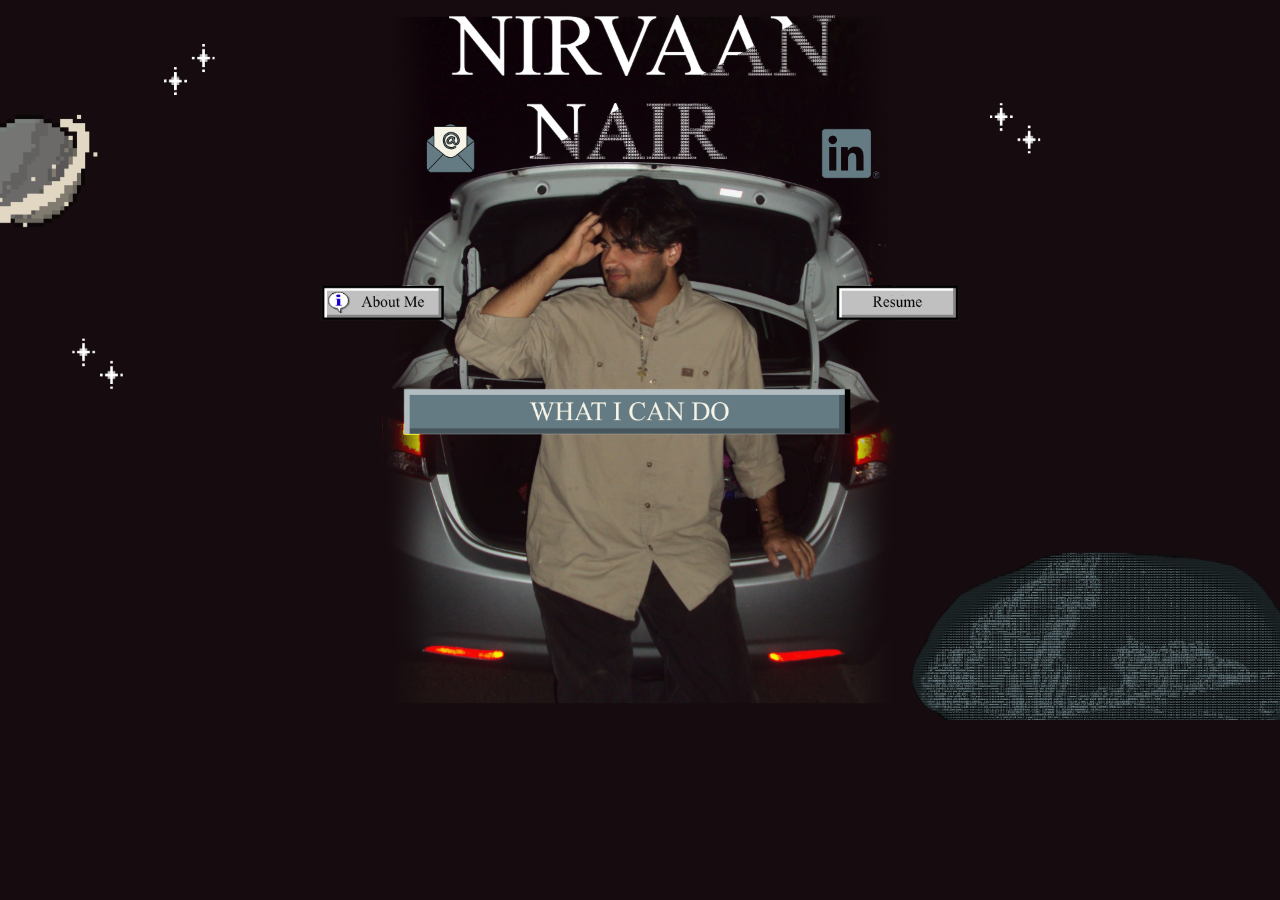
<file: docs/index.html>
<!DOCTYPE html>

<html>

<head>

<meta charset="utf-8" />
<meta name="generator" content="pandoc" />
<meta http-equiv="X-UA-Compatible" content="IE=EDGE" />

<meta name="viewport" content="width=device-width, initial-scale=1" />



<title>Nirvaan Nair</title>

<script src="site_libs/header-attrs-2.31/header-attrs.js"></script>

<style type="text/css">
  code{white-space: pre-wrap;}
  span.smallcaps{font-variant: small-caps;}
  span.underline{text-decoration: underline;}
  div.column{display: inline-block; vertical-align: top; width: 50%;}
  div.hanging-indent{margin-left: 1.5em; text-indent: -1.5em;}
  ul.task-list{list-style: none;}
      .display.math{display: block; text-align: center; margin: 0.5rem auto;}
  </style>







<link rel="stylesheet" href="css/style.css" type="text/css" />
<link rel="stylesheet" href="css/social-layout.css" type="text/css" />
<link rel="stylesheet" href="css/social.css" type="text/css" />
<link rel="stylesheet" href="css/marketing-layout.css" type="text/css" />




</head>

<body>







<div class="stage">
<div class="stage-bg"></div>
<div class="layer-planet" aria-hidden="true"></div>
<div class="layer-stars" aria-hidden="true"></div>
<div class="layer-star-title" aria-hidden="true"></div>
<a class="hotspot" id="btn-email" href="mailto:nirvaanbrandonnair@gmail.com" aria-label="Email nirvaanbrandonnair@gmail.com"></a>
<a class="hotspot" id="btn-linkedin" href="https://www.linkedin.com/in/nirvaanb/" target="_blank" rel="noopener" aria-label="LinkedIn profile"></a>
<a class="hotspot" id="btn-about" href="#about" aria-label="About Me" aria-expanded="false"></a>
<a class="hotspot" id="btn-resume" href="https://docs.google.com/document/d/1BuHe2JNfqPQ_-LlZUUDF_ZoVKEKmPYj0OKOq9jnPOgY" target="_blank" rel="noopener" aria-label="Resume"></a>
<button class="hotspot" id="btn-wicd" type="button" aria-haspopup="true" aria-expanded="false" aria-label="What I Can Do"></button>
<div id="wicd-window" hidden>
  <button class="hotspot" id="wicd-close" type="button" aria-label="Close menu"></button>
  <a class="hotspot" id="menu-social" href="social-media.html" aria-label="Social Media and Content Creation"></a>
  <a class="hotspot" id="menu-marketing" href="marketing.html" aria-label="Marketing Campaign Development"></a>
  <a class="hotspot" id="menu-data" href="https://nirvaanbn.github.io/r-portfolio/" target="_blank" rel="noopener" aria-label="Data Analysis and Visualization"></a>
</div>
<div class="preload" aria-hidden="true"></div>
</div>

<section class="about-panel" id="about-panel" aria-hidden="true" aria-labelledby="about-title">
<div class="about-inner">
<button class="about-close" id="about-close" type="button" aria-label="Close About Me"></button>
<h1 class="about-title" id="about-title">About Me</h1>

<!-- To add a portrait: put the file in assets/ and uncomment this line.
<img class="about-photo" src="assets/about-portrait.jpg" alt="Nirvaan Nair">
-->

<div class="about-copy">
<p>Hi, I&rsquo;m Nirvaan! I&rsquo;m from San Francisco and grew up in the Bay Area. My background was originally in education with an emphasis on teaching strategies for children on the Autism spectrum, an experience that deeply shaped how I think about communication.</p>

<p>While preparing for a future in education, I took a class called Intercultural Communication at community college. Throughout the class and several others, <strong>I realized that I could turn my personal interests, such as celebrity/influencer culture, social media, and public speaking, into a real career. In the process, I discovered a genuine passion for communications.</strong></p>

<p>The very next quarter, I started applying to four-year universities for a degree in Communication.</p>

<p><strong>My years spent in special education and teaching have given me a well-rounded set of tools for Communications.</strong> One such tool has been the ability to intimately connect with an audience by deeply understanding their needs. This was a requirement for connecting with students and showing them the value in what they were learning. This skill set translates directly to relationship management on the B2C level.</p>

<p>Today, I am in my last quarter attending UC Davis for a bachelor&rsquo;s in Communication (with a minor in Data in Society). I am the president of two student organizations and the communications coordinator for the UC Davis AI Game and Governance Lab, which researches AI development and policy. I&rsquo;ve also just completed both a Marketing/PR internship and an Amazon Data Analytics &amp; Optimization internship over the summer of 2026.</p>
</div>
</div>
</section>
<script src="js/wicd.js"></script>



<!-- code folding -->



</body>
</html>
</file>
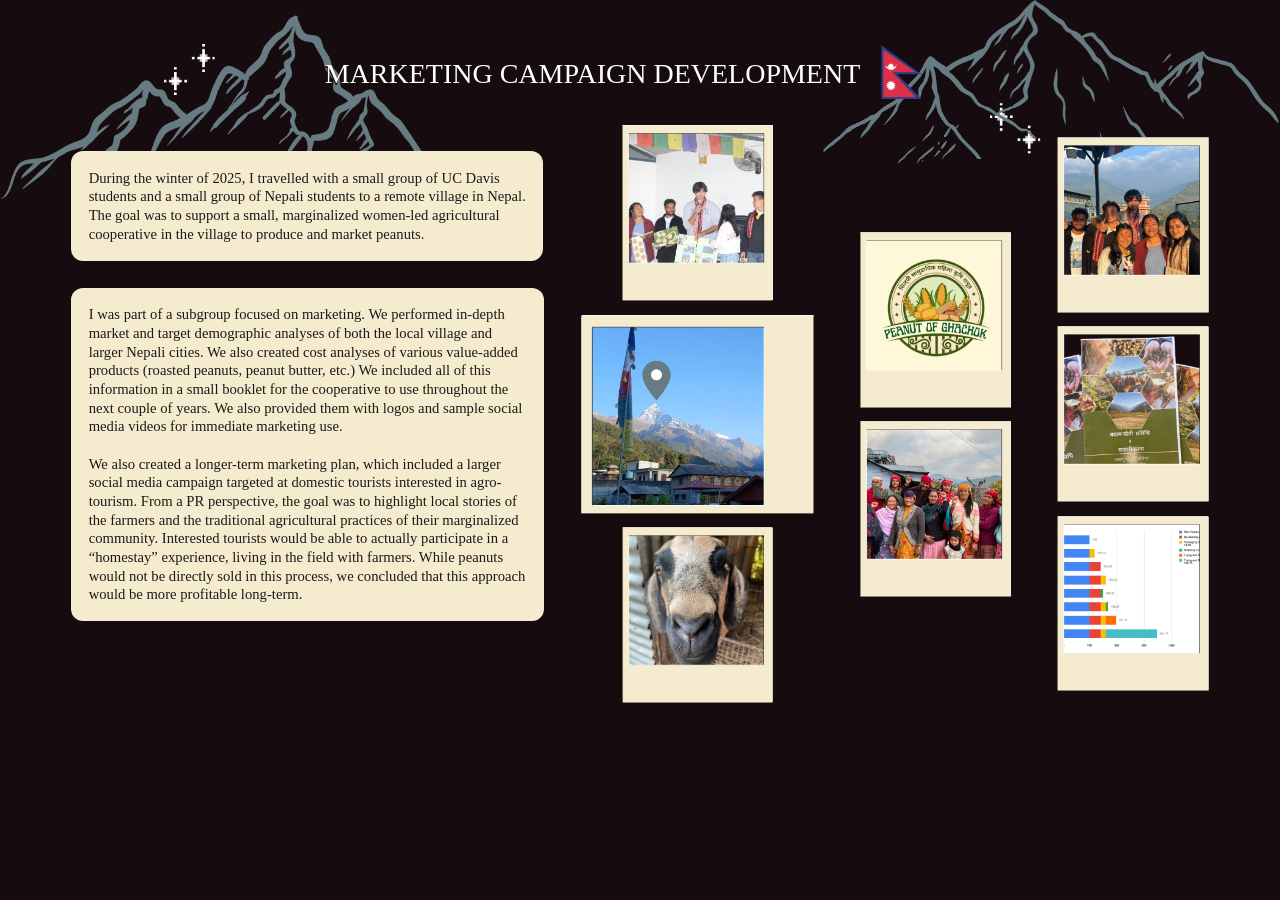
<file: docs/marketing.html>
<!DOCTYPE html>

<html>

<head>

<meta charset="utf-8" />
<meta name="generator" content="pandoc" />
<meta http-equiv="X-UA-Compatible" content="IE=EDGE" />

<meta name="viewport" content="width=device-width, initial-scale=1" />



<title>Marketing Campaign Development — Nirvaan Nair</title>

<script src="site_libs/header-attrs-2.31/header-attrs.js"></script>

<style type="text/css">
  code{white-space: pre-wrap;}
  span.smallcaps{font-variant: small-caps;}
  span.underline{text-decoration: underline;}
  div.column{display: inline-block; vertical-align: top; width: 50%;}
  div.hanging-indent{margin-left: 1.5em; text-indent: -1.5em;}
  ul.task-list{list-style: none;}
      .display.math{display: block; text-align: center; margin: 0.5rem auto;}
  </style>







<link rel="stylesheet" href="css/style.css" type="text/css" />
<link rel="stylesheet" href="css/social-layout.css" type="text/css" />
<link rel="stylesheet" href="css/social.css" type="text/css" />
<link rel="stylesheet" href="css/marketing-layout.css" type="text/css" />




</head>

<body>







<div class="mkt-stage">

<div class="mkt-star" aria-hidden="true"></div>
<div class="mkt-art mkt-mtn-l" aria-hidden="true"></div>
<div class="mkt-art mkt-mtn-r" aria-hidden="true"></div>
<div class="mkt-art mkt-flag" role="img" aria-label="Flag of Nepal"></div>

<h1 class="mkt-title">Marketing Campaign Development</h1>

<div class="mkt-box mkt-box1">
<p>During the winter of 2025, I travelled with a small group of UC Davis students
and a small group of Nepali students to a remote village in Nepal. The goal was
to support a small, marginalized women-led agricultural cooperative in the
village to produce and market peanuts.</p>
</div>

<div class="mkt-box mkt-box2">
<p>I was part of a subgroup focused on marketing. We performed in-depth market
and target demographic analyses of both the local village and larger Nepali
cities. We also created cost analyses of various value-added products (roasted
peanuts, peanut butter, etc.) We included all of this information in a small
booklet for the cooperative to use throughout the next couple of years. We also
provided them with logos and sample social media videos for immediate marketing
use.</p>

<p>We also created a longer-term marketing plan, which included a larger social
media campaign targeted at domestic tourists interested in agro-tourism. From a
PR perspective, the goal was to highlight local stories of the farmers and the
traditional agricultural practices of their marginalized community. Interested
tourists would be able to actually participate in a &ldquo;homestay&rdquo;
experience, living in the field with farmers. While peanuts would not be
directly sold in this process, we concluded that this approach would be more
profitable long-term.</p>
</div>

<div class="mkt-photo mkt-photo-1" role="img" aria-label="Handing peanut products to cooperative members"></div>
<div class="mkt-photo mkt-photo-2" role="img" aria-label="The student team in Nepal"></div>
<div class="mkt-photo mkt-photo-3" role="img" aria-label="Peanut of Ghachok cooperative logo"></div>
<div class="mkt-photo mkt-photo-4" role="img" aria-label="View of the Himalayas from the village"></div>
<div class="mkt-photo mkt-photo-5" role="img" aria-label="Poster board of the marketing plan"></div>
<div class="mkt-photo mkt-photo-6" role="img" aria-label="Members of the women-led cooperative"></div>
<div class="mkt-photo mkt-photo-7" role="img" aria-label="A goat in the village"></div>
<div class="mkt-photo mkt-photo-8" role="img" aria-label="Cost analysis chart"></div>

<a class="mkt-pin" href="https://maps.app.goo.gl/Ra7ZHM5FvUzm8ws57"
   target="_blank" rel="noopener" aria-label="Ghachok, Nepal on Google Maps"></a>

</div>



<!-- code folding -->



</body>
</html>
</file>
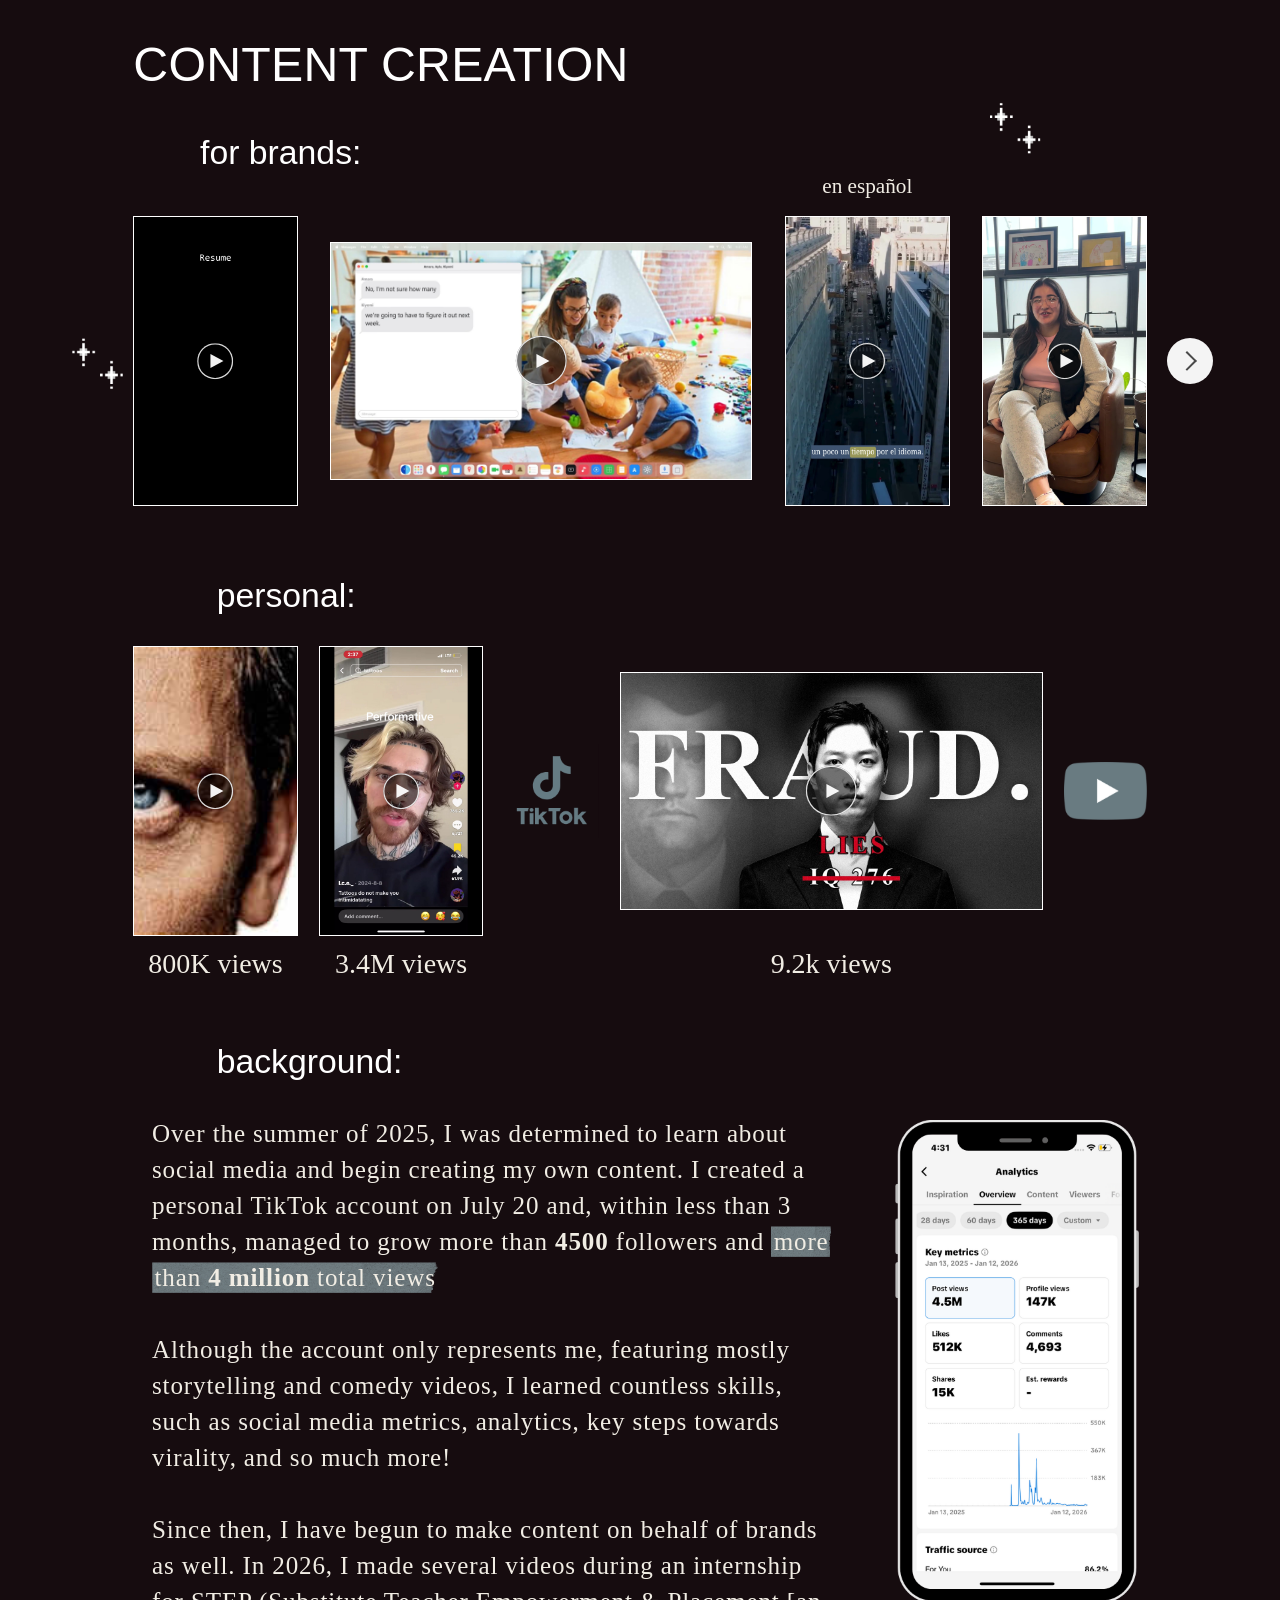
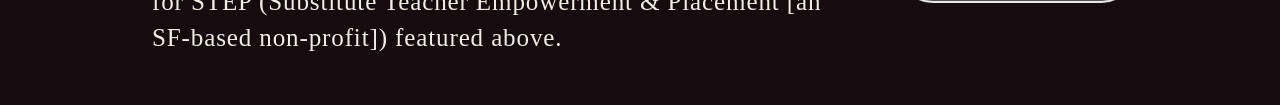
<file: docs/social-media.html>
<!DOCTYPE html>

<html>

<head>

<meta charset="utf-8" />
<meta name="generator" content="pandoc" />
<meta http-equiv="X-UA-Compatible" content="IE=EDGE" />

<meta name="viewport" content="width=device-width, initial-scale=1" />



<title>Social Media &amp; Content Creation — Nirvaan Nair</title>

<script src="site_libs/header-attrs-2.32/header-attrs.js"></script>

<style type="text/css">
  code{white-space: pre-wrap;}
  span.smallcaps{font-variant: small-caps;}
  span.underline{text-decoration: underline;}
  div.column{display: inline-block; vertical-align: top; width: 50%;}
  div.hanging-indent{margin-left: 1.5em; text-indent: -1.5em;}
  ul.task-list{list-style: none;}
      .display.math{display: block; text-align: center; margin: 0.5rem auto;}
  </style>







<link rel="stylesheet" href="css/style.css" type="text/css" />
<link rel="stylesheet" href="css/social-layout.css" type="text/css" />
<link rel="stylesheet" href="css/social.css" type="text/css" />
<link rel="stylesheet" href="css/marketing-layout.css" type="text/css" />




</head>

<body>








<div class="social-stage">
<div class="social-canvas">

<h1 class="soc-title">Content Creation</h1>

<!-- ---------------- for brands ---------------- -->
<h2 class="soc-label soc-label-brands">for brands:</h2>
<p class="soc-note soc-note-espanol">en espa&ntilde;ol</p>

<figure class="soc-item soc-b1">
  <div class="soc-frame">
    <button class="soc-play" type="button"
            data-kind="inline" data-src="assets/1.mp4" data-aspect="portrait"
            aria-label="Play STEP brand video 1">
      <img src="assets/social-poster-b1.jpg" alt="" loading="lazy">
    </button>
  </div>
  <figcaption></figcaption>
</figure>

<figure class="soc-item soc-b2">
  <div class="soc-frame">
    <button class="soc-play" type="button"
            data-kind="inline" data-src="assets/2.mp4" data-aspect="landscape"
            aria-label="Play STEP brand video 2">
      <img src="assets/social-poster-b2.jpg" alt="" loading="lazy">
    </button>
  </div>
  <figcaption></figcaption>
</figure>

<figure class="soc-item soc-b3">
  <div class="soc-frame">
    <button class="soc-play" type="button"
            data-kind="inline" data-src="assets/3.mp4" data-aspect="portrait"
            aria-label="Play STEP brand video 3, en espanol">
      <img src="assets/social-poster-b3.jpg" alt="" loading="lazy">
    </button>
  </div>
  <figcaption></figcaption>
</figure>

<figure class="soc-item soc-b4">
  <div class="soc-frame">
    <button class="soc-play" type="button"
            data-kind="inline" data-src="assets/4.mp4" data-aspect="portrait"
            aria-label="Play STEP brand video 4, en espanol">
      <img src="assets/social-poster-b4.jpg" alt="" loading="lazy">
    </button>
  </div>
  <figcaption></figcaption>
</figure>

<span class="soc-arrow" aria-hidden="true"></span>

<!-- ---------------- personal ---------------- -->
<h2 class="soc-label soc-label-personal">personal:</h2>

<figure class="soc-item soc-p1">
  <div class="soc-frame">
    <button class="soc-play" type="button"
            data-kind="embed" data-src="https://www.tiktok.com/embed/v2/7550457731962948894" data-aspect="portrait"
            aria-label="Play TikTok video, 800K views">
      <img src="assets/social-poster-p1.jpg" alt="" loading="lazy">
    </button>
  </div>
  <figcaption>800K views</figcaption>
</figure>

<figure class="soc-item soc-p2">
  <div class="soc-frame">
    <button class="soc-play" type="button"
            data-kind="embed" data-src="https://www.tiktok.com/embed/v2/7529656863948836126" data-aspect="portrait"
            aria-label="Play TikTok video, 3.4M views">
      <img src="assets/social-poster-p2.jpg" alt="" loading="lazy">
    </button>
  </div>
  <figcaption>3.4M views</figcaption>
</figure>

<figure class="soc-item soc-p3">
  <div class="soc-frame">
    <button class="soc-play" type="button"
            data-kind="embed" data-src="https://www.youtube.com/embed/7u2vRZPTEVk?autoplay=1" data-aspect="landscape"
            aria-label="Play YouTube video, 9.2k views">
      <img src="assets/social-poster-p3.jpg" alt="" loading="lazy">
    </button>
  </div>
  <figcaption>9.2k views</figcaption>
</figure>

<a class="soc-logo soc-logo-tiktok" href="https://www.tiktok.com/@airpodsfannirvaan"
   target="_blank" rel="noopener" aria-label="TikTok profile"></a>
<a class="soc-logo soc-logo-youtube" href="https://www.youtube.com/@nirvracker"
   target="_blank" rel="noopener" aria-label="YouTube channel"></a>

<!-- ---------------- background ---------------- -->
<h2 class="soc-label soc-label-background">background:</h2>

<div class="soc-copy">
<p>Over the summer of 2025, I was determined to learn about social media and
begin creating my own content. I created a personal TikTok account on July 20
and, within less than 3 months, managed to grow more than <strong>4500</strong>
followers and <mark>more than <strong>4 million</strong> total views</mark></p>

<p>Although the account only represents me, featuring mostly storytelling and
comedy videos, I learned countless skills, such as social media metrics,
analytics, key steps towards virality, and so much more!</p>

<p>Since then, I have begun to make content on behalf of brands as well. In
2026, I made several videos during an internship for STEP (Substitute Teacher
Empowerment &amp; Placement [an SF-based non-profit]) featured above.</p>
</div>

<img class="soc-phone" src="assets/social-phone.png"
     alt="TikTok analytics: 4.5M post views, 147K profile views, 512K likes">

</div>
</div>
<div class="soc-lightbox" id="soc-lightbox" role="dialog" aria-modal="true" aria-label="Video player" hidden>
  <div class="soc-lb-media" id="soc-lb-media">
    <button class="soc-lb-close" id="soc-lb-close" type="button" aria-label="Close video"></button>
  </div>
</div>
<script src="js/social.js"></script>



<!-- code folding -->



</body>
</html>
</file>
<file: docs/css/style.css>
/* ---------- page basics ---------- */
:root {
  --font-serif: "Times New Roman", Times, serif;

  --font-agrandir: "Agrandir", "Century Gothic", "Futura", "Avenir Next",
                   "Trebuchet MS", sans-serif;
}

html,
body {
  margin: 0;
  padding: 0;
  background: #160c0f;
  font-family: var(--font-serif);
}

/* Neutralize R Markdown's default 940px container */
.main-container {
  max-width: none !important;
  width: 100%;
  margin: 0 !important;
  padding: 0 !important;
}

.main-container:has(.stage) {
  display: flex;
  align-items: center;
  justify-content: center;
  min-height: 100vh;
}

/* ---------- the 16:9 stage (landing page) ---------- */
.stage {
  position: relative;
  flex: none;
  width: 100%;
  aspect-ratio: 16 / 9;
  background: #160c0f;
}

.stage-bg {
  position: absolute;
  inset: 0;
  background: url("../assets/bg-home.png") center / 100% 100% no-repeat;
}

.layer-stars,
.layer-star-title,
.layer-planet {
  position: absolute;
  pointer-events: none;
  background: center / 100% 100% no-repeat;
}
.layer-stars {
  inset: 0;
  background-image: url("../assets/layer-stars.png");
}
.layer-star-title { /* rect (246,66) 76x76 */
  left: 12.8125%; top: 6.1111%; width: 3.9583%; height: 7.0370%;
  background-image: url("../assets/layer-star-title.png");
}
.layer-planet { /* rect (0,110) 268x238 */
  left: 0; top: 10.1852%; width: 13.9583%; height: 22.0370%;
  background-image: url("../assets/layer-planet.png");
}
.stage p { margin: 0; } /* pandoc sometimes wraps inline HTML in <p> */

.stage-bg::before,
.stage-bg::after {
  content: "";
  position: absolute;
  pointer-events: none;
  background: center / 100% 100% no-repeat;
}
.stage-bg::before { /* NIRVAAN */
  left: 35.0695%; top: 2.1152%; width: 30.1615%; height: 8.4417%;
  background-image: url("../assets/title-line1.png");
}
.stage-bg::after { /* NAIR */
  left: 41.1689%; top: 14.2650%; width: 15.6492%; height: 7.7829%;
  background-image: url("../assets/title-line2.png");
}

/* ---------- hotspot = image button overlay ---------- */
.hotspot {
  position: absolute;
  display: block;
  padding: 0;
  border: 0;
  background-color: transparent;
  background-position: center;
  background-size: 100% 100%;
  background-repeat: no-repeat;
  cursor: pointer;
}
.hotspot:focus-visible {
  outline: 2px solid #f2ecd8;
  outline-offset: 2px;
}
[hidden] { display: none !important; }

/* email — rect (376,185) 336x75 */
#btn-email {
  left: 19.5833%; top: 17.1296%; width: 17.5%; height: 6.9444%;
  background-image: url("../assets/btn-email.png");
}
#btn-email:hover,
#btn-email:focus-visible { background-image: url("../assets/btn-email-hover.png"); }

/* linkedin — rect (1231,192) 89x77 */
#btn-linkedin {
  left: 64.1146%; top: 17.7778%; width: 4.6354%; height: 7.1296%;
  background-image: url("../assets/btn-linkedin.png");
}
#btn-linkedin:hover,
#btn-linkedin:focus-visible { background-image: url("../assets/btn-linkedin-hover.png"); }

/* about me — rect (481,428) 186x53 */
#btn-about {
  left: 25.0521%; top: 39.6296%; width: 9.6875%; height: 4.9074%;
  background-image: url("../assets/btn-about.png");
}
#btn-about:hover,
#btn-about:focus-visible { background-image: url("../assets/btn-about-hover.png"); }

/* resume — rect (1254,428) 185x53 */
#btn-resume {
  left: 65.3125%; top: 39.6296%; width: 9.6354%; height: 4.9074%;
  background-image: url("../assets/btn-resume.png");
}
#btn-resume:hover,
#btn-resume:focus-visible { background-image: url("../assets/btn-resume-hover.png"); }

#btn-wicd {
  left: 31.4583%; top: 53.8889%; width: 35.0521%; height: 6.4815%;
  background-image: url("../assets/btn-wicd.png");
}
#btn-wicd:hover,
#btn-wicd:focus-visible { background-image: url("../assets/btn-wicd-hover.png"); }

/* ---------- WICD popup window — rect (711,582) 498x498 ---------- */
#wicd-window {
  position: absolute;
  left: 37.0312%; top: 53.8889%; width: 25.9375%; height: 46.1111%;
  background: url("../assets/wicd-window.png") center / 100% 100% no-repeat;
}

#wicd-close { /* the X in the title bar */
  left: 89.5582%; top: 1.6064%; width: 6.6265%; height: 6.6265%;
}
#menu-social {
  left: 17.4699%; top: 15.4618%; width: 65.0602%; height: 17.6707%;
}
#menu-social:hover,
#menu-social:focus-visible { background-image: url("../assets/btn-menu-social-hover.png"); }
#menu-marketing {
  left: 17.4699%; top: 45.1807%; width: 65.0602%; height: 17.4699%;
}
#menu-marketing:hover,
#menu-marketing:focus-visible { background-image: url("../assets/btn-menu-marketing-hover.png"); }
#menu-data {
  left: 17.4699%; top: 74.6988%; width: 65.0602%; height: 17.6707%;
}
#menu-data:hover,
#menu-data:focus-visible { background-image: url("../assets/btn-menu-data-hover.png"); }

.preload {
  position: absolute;
  width: 1px; height: 1px;
  left: -10px; top: -10px;
  visibility: hidden;
  background-image:
    url("../assets/btn-email-hover.png"),
    url("../assets/btn-linkedin-hover.png"),
    url("../assets/btn-about-hover.png"),
    url("../assets/btn-resume-hover.png"),
    url("../assets/btn-wicd-hover.png"),
    url("../assets/wicd-window.png"),
    url("../assets/btn-menu-social-hover.png"),
    url("../assets/btn-menu-marketing-hover.png"),
    url("../assets/btn-menu-data-hover.png"),
    url("../assets/btn-close.png");
}

/* ---------- inner pages (Social Media etc.) ---------- */
.page {
  min-height: 100vh;
  box-sizing: border-box;
  /* 55px from the top at full 1920 width */
  padding: calc(100vw * 55 / 1920) 6vw 6vh;
  background: url("../assets/bg-page.png") center / cover no-repeat fixed #160c0f;
}
.page-title {
  margin: 0;
  text-align: center;
  color: #ffffff;
  font-family: "Times New Roman", Times, serif;
  font-weight: 400;

  font-size: clamp(34px, 4.8611vw, 120px);
  line-height: 1.4;
}
.page-content {
  max-width: 900px;
  margin: 6vh auto 0;
  color: #f1ede4;
  font-size: clamp(16px, 1.35vw, 26px);
  line-height: 1.6;
}

.stage {
  transition: transform 0.9s cubic-bezier(0.4, 0, 0.2, 1) 0.25s;
}
body.about-open .stage {
  transform: translateX(-19.5833%);
  transition-delay: 0.3s;
}

#btn-about,
#btn-resume,
#btn-wicd {
  transition: opacity 0.35s ease 1.15s, visibility 0s linear 1.15s;
}
body.about-open #btn-about,
body.about-open #btn-resume,
body.about-open #btn-wicd {
  opacity: 0;
  visibility: hidden;
  transition: opacity 0.35s ease, visibility 0s linear 0.35s;
}

/* ---------- the text panel, right of the divider ---------- */
.about-panel {
  position: absolute;
  top: 0;
  bottom: 0;
  left: 51.5%;
  right: 2.75%;
  display: flex;
  flex-direction: column;
  box-sizing: border-box;
  border-left: 2px solid rgba(241, 237, 228, 0.45); /* the divider */

  background: rgba(22, 12, 15, 0.95);
  padding: 3vh 2vw;
  opacity: 0;
  visibility: hidden;
  transition: opacity 0.3s ease, visibility 0s linear 0.3s;
}
body.about-open .about-panel {
  opacity: 1;
  visibility: visible;
  transition: opacity 0.5s ease 1.25s, visibility 0s linear 1.25s;
}

.main-container:has(.stage) { position: relative; }

.about-inner {
  display: flex;
  flex-direction: column;
  min-height: 0;
  width: min(100%, 34vw);
  margin: auto;
}

.about-close {
  align-self: flex-end;
  flex: none;
  width: clamp(22px, 1.46vw, 34px);
  aspect-ratio: 28 / 29;
  padding: 0;
  border: 0;
  cursor: pointer;
  background: url("../assets/btn-close.png") center / 100% 100% no-repeat;
}
.about-close:hover,
.about-close:focus-visible { filter: brightness(1.15); }

.about-title {
  margin: 0 0 4vh;
  color: #ffffff;
  font-family: "Times New Roman", Times, serif;
  font-weight: 400;
  font-size: clamp(28px, 3.2vw, 62px);
  line-height: 1.15;
}
.about-copy {
  overflow-y: auto;
  min-height: 0;
  color: #f1ede4;
  font-family: "Times New Roman", Times, serif;
  font-size: clamp(17px, 1.1vw, 21px); /* ~14pt at laptop widths */
  line-height: 1.55;
}
.about-copy p { margin: 0 0 0.9em; }

.about-copy { scrollbar-width: thin; scrollbar-color: rgba(241,237,228,0.35) transparent; }
.about-copy::-webkit-scrollbar { width: 8px; }
.about-copy::-webkit-scrollbar-track { background: transparent; }
.about-copy::-webkit-scrollbar-thumb {
  background: rgba(241, 237, 228, 0.3);
  border-radius: 4px;
}
.about-copy::-webkit-scrollbar-thumb:hover { background: rgba(241, 237, 228, 0.5); }

@media (prefers-reduced-motion: reduce) {
  .stage, .about-panel, #btn-about, #btn-resume, #btn-wicd { transition: none !important; }
}
.about-photo {
  max-width: 40%;
  float: right;
  margin: 0 0 1em 1.2em;
}

body.page-exit .stage-bg,
body.page-exit #wicd-window,
body.page-exit .hotspot,
body.page-exit #btn-about,
body.page-exit #btn-resume,
body.page-exit #btn-wicd {
  opacity: 0;

  transition: opacity 0.35s ease, visibility 0s linear 0.35s;
}
.layer-planet {
  transition: transform 0.9s cubic-bezier(0.4, 0, 0.2, 1);
}
body.page-exit .layer-planet {
  transform: translateX(-130%);
}

body.page-exit.exit-social .layer-star-title {
  opacity: 0;
  transition: opacity 0.35s ease, visibility 0s linear 0.35s;
}

@media (prefers-reduced-motion: reduce) {
  .layer-planet { transition: none !important; }
}
</file>
<file: docs/css/social-layout.css>
/* ============================================================
   SOCIAL MEDIA + CONTENT CREATION page
   GENERATED by tools/build_social_css.py -- edit that, not this.
   Canvas 1920x2558. Content band x200-1720
   (centred on 960); box scale 1.0952x the mockup.
   ============================================================ */
.social-stage {
  /* scales the layout, stars excluded */
  --soc-scale: 1;
  position: relative;
  width: 100%;
  aspect-ratio: 1920 / calc(2558 * var(--soc-scale));
  margin: 0 auto;
  /* stars match the landing page, so the hand-off lines up */
  background: url("../assets/layer-stars.png") top left / 100% auto no-repeat #160c0f;
}
.social-canvas {
  position: absolute; top: 0; left: 0;
  width: 100%;
  aspect-ratio: 1920 / 2558;
  transform: scale(var(--soc-scale));
  transform-origin: 50% 0;
}
.social-canvas > * { position: absolute; margin: 0; }

/* ---------- headings and labels ---------- */
.soc-title {
  left: 10.4167%; top: 2.3456%;
  font-family: var(--font-agrandir); font-weight: 400;
  text-transform: uppercase; letter-spacing: 0.005em;
  font-size: 3.7708vw; line-height: 1; color: #fff;      /* 50pt */
}
.soc-label {
  font-family: var(--font-agrandir); font-weight: 400;
  font-size: 2.6396vw; line-height: 1; color: #fff;      /* 35pt */
}
.soc-label-brands     { left: 15.6250%; top: 7.9750%; }
.soc-label-personal   { left: 16.9271%; top: 33.9719%; }
.soc-label-background { left: 16.9271%; top: 61.2979%; }
.soc-note {
  font-family: var(--font-serif); color: #f1ede4;
  font-size: 1.6592vw; line-height: 1;                 /* 22pt */
  transform: translateX(-50%);
}
.soc-note-espanol { left: 67.7579%; top: 10.3206%; }

/* ---------- video frames ---------- */
.soc-frame {
  width: 100%; height: 100%;
  box-sizing: border-box;
  border: max(1px, 0.156vw) solid #fff;   /* 3px on the mockup canvas */
  background: #000;
  overflow: hidden;
}
.soc-item figcaption {
  position: absolute; left: 50%; transform: translate(-50%, -50%);
  white-space: nowrap;
  font-family: var(--font-serif); color: #f1ede4;
  font-size: 2.1871vw; line-height: 1;                 /* 29pt */
}
.soc-b1 { left: 10.4167%; top: 12.6661%; width: 12.8348%; height: 16.9980%; }
.soc-b1 figcaption { top: 109.6594%; }
.soc-b2 { left: 25.7961%; top: 14.1647%; width: 32.9712%; height: 14.0009%; }
.soc-b2 figcaption { top: 122.4305%; }
.soc-b3 { left: 61.3120%; top: 12.6661%; width: 12.8919%; height: 16.9980%; }
.soc-b3 figcaption { top: 109.6594%; }
.soc-b4 { left: 76.7485%; top: 12.6661%; width: 12.8348%; height: 16.9980%; }
.soc-b4 figcaption { top: 109.6594%; }
.soc-p1 { left: 10.4167%; top: 37.8812%; width: 12.8348%; height: 16.9980%; }
.soc-p1 figcaption { top: 109.6594%; }
.soc-p2 { left: 24.9182%; top: 37.8812%; width: 12.8348%; height: 16.9980%; }
.soc-p2 figcaption { top: 109.6594%; }
.soc-p3 { left: 48.4301%; top: 39.3797%; width: 33.0283%; height: 14.0009%; }
.soc-p3 figcaption { top: 122.4305%; }

/* ---------- logos and the decorative arrow ---------- */
.soc-logo { background: center / 100% 100% no-repeat; }
.soc-logo-tiktok { left: 39.4196%; top: 43.6241%; width: 7.3438%; height: 5.5121%;
                     background-image: url("../assets/social-tiktok.png"); }
.soc-logo-youtube { left: 83.1250%; top: 44.6601%; width: 6.4583%; height: 3.4402%;
                     background-image: url("../assets/social-youtube.png"); }
.soc-logo:hover, .soc-logo:focus-visible { filter: brightness(1.2); }
.soc-arrow {
  left: 91.1458%; top: 19.7969%; width: 3.6458%; aspect-ratio: 1;
  border-radius: 50%; background: #f4f4f4;
}
.soc-arrow::after {
  content: ""; position: absolute; left: 44%; top: 50%;
  width: 26%; height: 26%;
  border-right: 0.18vw solid #4a4a4a; border-top: 0.18vw solid #4a4a4a;
  transform: translate(-50%, -50%) rotate(45deg);
}

/* ---------- background copy ---------- */
.soc-copy {
  left: 11.8750%; top: 65.4418%; width: 53.1250%;
  font-family: var(--font-serif); color: #f1ede4;
  font-size: 1.9608vw; line-height: 1.4343;  /* 26pt */
  /* the Canva text is tracked out; without this it wraps ~10% short */
  letter-spacing: 0.034em;
}
.soc-copy p { margin: 0 0 1.4343em; }
.soc-copy p:last-child { margin-bottom: 0; }
.soc-copy mark {
  background: url("../assets/social-highlighter.png") center / 100% 100% no-repeat;
  color: inherit; padding: 0.08em 0.1em;
  box-decoration-break: clone; -webkit-box-decoration-break: clone;
}
.soc-phone { left: 69.8958%; top: 65.6763%; width: 19.1146%; height: 28.3425%; }
</file>
<file: docs/css/social.css>
.soc-play {
  display: block;
  position: relative;
  width: 100%; height: 100%;
  margin: 0; padding: 0; border: 0;
  background: #000;
  cursor: pointer;
}
.soc-play img {
  display: block;
  width: 100%; height: 100%;
  object-fit: cover;
  object-position: center;
}
.soc-play::before,
.soc-play::after { content: ""; position: absolute; pointer-events: none; }
.soc-play::before {                       /* disc */
  left: 50%; top: 50%;
  width: 22%; aspect-ratio: 1;
  transform: translate(-50%, -50%);
  border-radius: 50%;
  background: rgba(0, 0, 0, 0.55);
  box-shadow: 0 0 0 max(1px, 0.1vw) rgba(255, 255, 255, 0.85) inset;
  transition: background 0.2s ease;
}
.soc-play::after {                        /* triangle, nudged for optical centre */
  left: 50%; top: 50%;
  width: 0; height: 0;
  transform: translate(-35%, -50%);
  border-left: 1.05vw solid rgba(255, 255, 255, 0.95);
  border-top: 0.62vw solid transparent;
  border-bottom: 0.62vw solid transparent;
}
.soc-b2 .soc-play::before,
.soc-p3 .soc-play::before { width: 12%; }   /* landscape frames are wider */
.soc-play:hover::before,
.soc-play:focus-visible::before { background: rgba(0, 0, 0, 0.75); }
.soc-play:focus-visible { outline: 2px solid #f2ecd8; outline-offset: 2px; }

.soc-inline-video {
  display: block;
  width: 100%; height: 100%;
  object-fit: cover;
  background: #000;
}

/* the copy's scrollbar, kept understated */
.soc-copy { scrollbar-width: thin; scrollbar-color: rgba(241,237,228,0.35) transparent; }

.soc-lightbox {
  position: fixed;
  inset: 0;
  z-index: 1000;
  display: flex;
  align-items: center;
  justify-content: center;
  background: rgba(10, 6, 7, 0.92);
  opacity: 0;
  visibility: hidden;
  transition: opacity 0.25s ease, visibility 0s linear 0.25s;
}
.soc-lightbox.is-open {
  opacity: 1;
  visibility: visible;
  transition: opacity 0.25s ease, visibility 0s linear;
}
.soc-lb-media {
  position: relative;
  background: #000;
  box-shadow: 0 0 0 2px rgba(255, 255, 255, 0.9);  /* the same white edge */
}
.soc-lb-media[data-aspect="portrait"] {
  aspect-ratio: 9 / 16;
  height: min(86vh, calc(92vw * 16 / 9));
}
.soc-lb-media[data-aspect="landscape"] {
  aspect-ratio: 16 / 9;
  width: min(92vw, 1500px, calc(86vh * 16 / 9));
}
.soc-lb-media > iframe,
.soc-lb-media > video {
  display: block;
  width: 100%; height: 100%;
  border: 0;
  background: #000;
}
.soc-lb-media > video { object-fit: contain; }   /* never crop during playback */
.soc-lb-close {
  position: absolute;
  right: 0; top: 0;
  transform: translate(38%, -38%);
  width: clamp(28px, 2.2vw, 44px);
  aspect-ratio: 28 / 29;
  padding: 0; border: 0;
  cursor: pointer;
  background: url("../assets/btn-close.png") center / 100% 100% no-repeat;
}
.soc-lb-close:hover,
.soc-lb-close:focus-visible { filter: brightness(1.15); }
body.soc-lb-open { overflow: hidden; }

@media (prefers-reduced-motion: reduce) {
  .soc-lightbox { transition: none !important; }
}
</file>
<file: docs/css/marketing-layout.css>
/* ============================================================
   MARKETING CAMPAIGN DEVELOPMENT page
   GENERATED by tools/build_marketing_css.py -- edit that, not this.
   Canvas 1920x1080, measured from mkt-assets-hq2.png.
   ============================================================ */
.mkt-stage {
  position: relative;
  width: 100%;
  aspect-ratio: 1920 / 1080;
  margin: 0 auto;
  overflow: hidden;
  /* stars match the landing page, so the hand-off lines up */
  background: url("../assets/layer-stars.png") top left / 100% auto no-repeat #160c0f;
}
.mkt-stage > * { position: absolute; margin: 0; }

.mkt-star { left: 12.8125%; top: 6.1111%; width: 3.9583%; height: 7.0370%;
             background: url("../assets/layer-star-title.png") center / 100% 100% no-repeat; }

/* ---------- artwork ---------- */
.mkt-art { background: center / 100% 100% no-repeat; pointer-events: none; }
.mkt-mtn-l { left: 0.0521%; top: 2.0370%; width: 32.9167%; height: 25.5556%;
          background-image: url("../assets/mkt-mountain-left.png"); }
.mkt-mtn-r { left: 64.2708%; top: 0.0000%; width: 35.6771%; height: 25.7407%;
          background-image: url("../assets/mkt-mountain-right.png"); }
.mkt-flag { left: 68.8021%; top: 6.2037%; width: 3.1771%; height: 7.5000%;
          background-image: url("../assets/mkt-flag.png"); }

/* ---------- title ---------- */
/* left-aligned: the flag sits at the end of the line */
.mkt-title {
  left: 25.3646%; top: 8.3916%;   /* 0.1755em = Times cap-top offset at line-height 1 */
  white-space: nowrap;
  font-family: var(--font-serif); font-weight: 400;
  text-transform: uppercase; letter-spacing: 0;
  font-size: 2.1875vw; line-height: 1; color: #ffffff;
}

/* ---------- copy boxes ---------- */
.mkt-box {
  box-sizing: border-box;
  background: #f5ebce;
  border-radius: 0.9375vw;
  padding: 1.3542vw;
  height: auto;
  color: #1a1a1a;
  font-family: var(--font-serif);
  font-size: 1.1458vw; line-height: 1.2727;
}
.mkt-box p { margin: 0 0 1.2727em; }
.mkt-box p:last-child { margin-bottom: 0; }
.mkt-box1 { letter-spacing: 0; }
.mkt-box2 { letter-spacing: 0; }
.mkt-box1 { left: 5.5729%; top: 21.0185%; width: 36.8750%; }
.mkt-box2 { left: 5.5729%; top: 40.0000%; width: 36.9271%; }

/* ---------- polaroids + the map pin ---------- */
.mkt-photo { background: center / 100% 100% no-repeat; }
.mkt-photo-1 { left: 48.6038%; top: 17.4074%; width: 11.8203%; height: 24.4245%;
                  background-image: url("../assets/mkt-photo-1.png"); }
.mkt-photo-2 { left: 82.6068%; top: 19.0577%; width: 11.8203%; height: 24.4245%;
                  background-image: url("../assets/mkt-photo-2.png"); }
.mkt-photo-3 { left: 67.1989%; top: 32.1959%; width: 11.8203%; height: 24.4245%;
                  background-image: url("../assets/mkt-photo-3.png"); }
.mkt-photo-4 { left: 45.4167%; top: 43.6837%; width: 18.1946%; height: 27.7251%;
                  background-image: url("../assets/mkt-photo-4.png"); }
.mkt-photo-5 { left: 82.6068%; top: 45.3341%; width: 11.8203%; height: 24.4245%;
                  background-image: url("../assets/mkt-photo-5.png"); }
.mkt-photo-6 { left: 67.1989%; top: 58.4722%; width: 11.8203%; height: 24.4245%;
                  background-image: url("../assets/mkt-photo-6.png"); }
.mkt-photo-7 { left: 48.6038%; top: 73.2607%; width: 11.8203%; height: 24.4245%;
                  background-image: url("../assets/mkt-photo-7.png"); }
.mkt-photo-8 { left: 82.6068%; top: 71.6104%; width: 11.8203%; height: 24.4245%;
                  background-image: url("../assets/mkt-photo-8.png"); }
.mkt-pin { left: 50.0774%; top: 49.9820%; width: 2.3958%; height: 5.6790%;
           background: url("../assets/mkt-pin.svg") center / 100% 100% no-repeat;
           cursor: pointer;
           transition: filter 0.2s ease, transform 0.2s ease; }
.mkt-pin:hover, .mkt-pin:focus-visible { filter: brightness(1.15); transform: scale(1.08); }

/* ---------- entrance ---------- */
@keyframes mkt-in { from { opacity: 0; } to { opacity: 1; } }
/* beat 1: the header -- mountains, title and flag together */
.mkt-stage .mkt-art, .mkt-stage .mkt-title { animation: mkt-in 1.2s ease both; }
/* beat 2: the boxes and photos, together */
.mkt-stage .mkt-box1, .mkt-stage .mkt-box2, .mkt-stage .mkt-photo-1, .mkt-stage .mkt-photo-2, .mkt-stage .mkt-photo-3, .mkt-stage .mkt-photo-4, .mkt-stage .mkt-photo-5, .mkt-stage .mkt-photo-6, .mkt-stage .mkt-photo-7, .mkt-stage .mkt-photo-8 {
  animation: mkt-in 0.9s ease 1.0s both;
}

/* beat 3: the pin. fill-mode backwards so hover still works after */
@keyframes mkt-pin-pop {
  0%   { opacity: 0; transform: translateY(-45%) scale(0.4); }
  55%  { opacity: 1; transform: translateY(0) scale(1.18); }
  75%  { transform: translateY(0) scale(0.94); }
  90%  { transform: translateY(0) scale(1.04); }
  100% { opacity: 1; transform: translateY(0) scale(1); }
}
.mkt-pin {
  transform-origin: 50% 100%;   /* the tip: it springs up from where it points */
  animation: mkt-pin-pop 0.7s cubic-bezier(0.34, 1.4, 0.64, 1) 2.05s backwards;
}

@media (prefers-reduced-motion: reduce) {
  .mkt-stage *, .mkt-stage { animation: none !important; }
}
</file>
